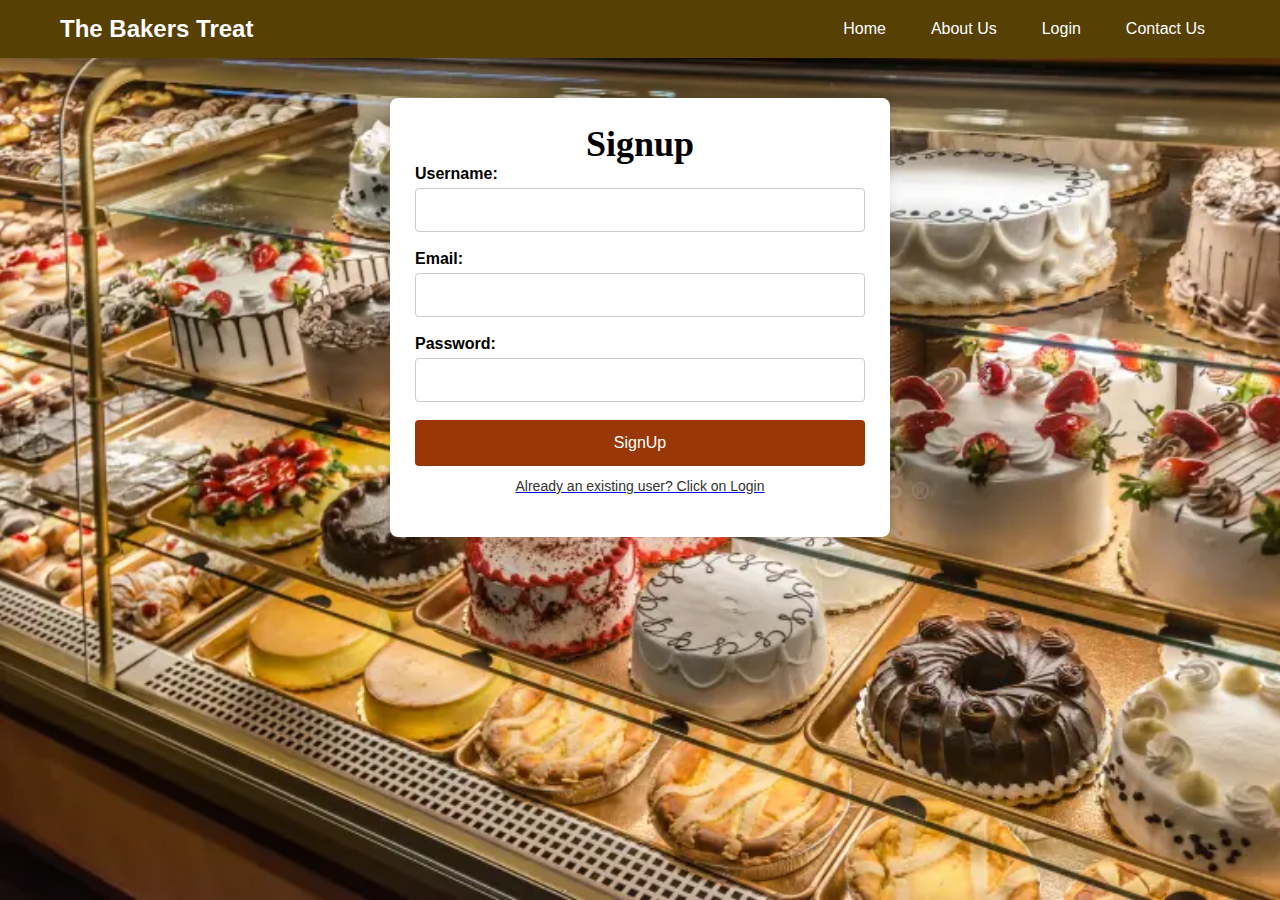
<file: index.html>
<!DOCTYPE html>
<html lang="en">
  <head>
    <meta charset="UTF-8" />
    <meta name="viewport" content="width=device-width, initial-scale=1.0" />
    <title>The Bakers Treat</title>
    <link rel="stylesheet" href="styles.css" />
  </head>
  <body>
    <header>
      <nav class="menu-bar">
        <div class="logo">
          <a href="home.html">The Bakers Treat</a>
        </div>
        <ul class="menu-list">
          <li><a href="home.html">Home</a></li>
          <li><a href="aboutus.html">About Us</a></li>
          <li><a href="login.html">Login</a></li>
          <li><a href="contactus.html">Contact Us</a></li>
        </ul>
      </nav>
    </header>

    <div class="container">
      <h1>Signup</h1>

      <form id="signupForm">
        <div class="form-group">
          <label for="username">Username:</label>
          <input type="text" id="username" name="username" required />
        </div>
        <div class="form-group">
          <label for="email">Email:</label>
          <input type="email" id="email" name="email" required />
        </div>
        <div class="form-group">
          <label for="password">Password:</label>
          <input type="password" id="password" name="password" required />
        </div>
        <div class="form-group">
          <button type="submit">SignUp</button>
          <a href="login.html"
            ><p>Already an existing user? Click on Login</p></a
          >
        </div>
      </form>

      <p id="signupMessage"></p>
    </div>

    <script src="script.js"></script>
  </body>
</html>
</file>
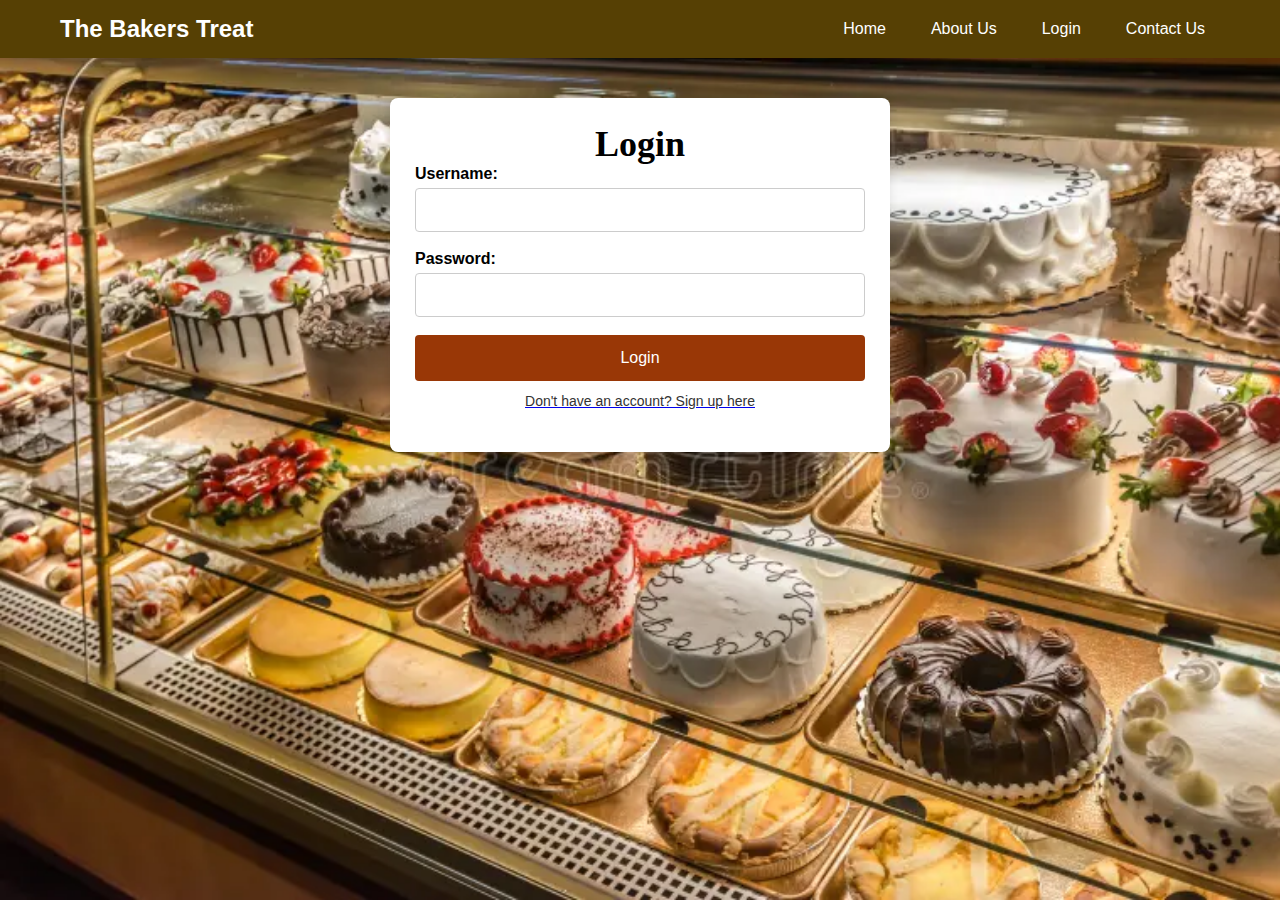
<file: login.html>
<!DOCTYPE html>
<html lang="en">
  <head>
    <meta charset="UTF-8" />
    <meta name="viewport" content="width=device-width, initial-scale=1.0" />
    <title>Login | The Bakers Treat</title>
    <link rel="stylesheet" href="styles.css" />
  </head>
  <body>
    <header>
      <nav class="menu-bar">
        <div class="logo">
          <a href="home.html">The Bakers Treat</a>
        </div>
        <ul class="menu-list">
          <li><a href="home.html">Home</a></li>
          <li><a href="aboutus.html">About Us</a></li>
          <li><a href="login.html">Login</a></li>
          <li><a href="contactus.html">Contact Us</a></li>
        </ul>
      </nav>
    </header>

    <div class="container">
      <h1>Login</h1>

      <form id="loginForm">
        <div class="form-group">
          <label for="loginUsername">Username:</label>
          <input type="text" id="loginUsername" required />
        </div>
        <div class="form-group">
          <label for="loginPassword">Password:</label>
          <input type="password" id="loginPassword" required />
        </div>
        <div class="form-group">
          <button type="submit">Login</button>
          <a href="index.html"><p>Don't have an account? Sign up here</p></a>
        </div>
      </form>

      <p id="loginMessage"></p>
    </div>

    <script src="script.js"></script>
  </body>
</html>
</file>
<file: styles.css>
* {
  box-sizing: border-box;
  margin: 0;
  padding: 0;
}

body {
  font-family: Arial, sans-serif;
  background-image: url("./assets/italian-bakery-28379528.webp");
  background-size: cover;
  background-repeat: no-repeat;
  background-attachment: fixed;
}

header {
  background-color: #564004;
  padding: 15px 0;
  color: white;
}

.menu-bar {
  display: flex;
  flex-wrap: wrap;
  justify-content: space-between;
  align-items: center;
  max-width: 1200px;
  margin: 0 auto;
  padding: 0 20px;
}

.logo a {
  font-size: 24px;
  font-weight: bold;
  text-decoration: none;
  color: #ffffff;
}

.menu-list {
  list-style-type: none;
  display: flex;
  flex-wrap: wrap;
  gap: 15px;
}

.menu-list li a {
  text-decoration: none;
  color: #ffffff;
  padding: 10px 15px;
  border-radius: 5px;
  transition: background-color 0.3s ease;
}

.menu-list li a:hover,
.menu-list li a.active {
  background-color: #333;
}

.container {
  max-width: 500px;
  margin: 40px auto;
  background-color: #ffffff;
  padding: 25px;
  border-radius: 8px;
  box-shadow: 0 0 10px rgba(12, 12, 12, 0.1);
}

h1 {
  font-size: 36px;
  font-family: "Lucida Handwriting", cursive;
  text-align: center;
  animation: colorChange 4s infinite;
}

@keyframes colorChange {
  0%,
  100% {
    color: #b37400;
  }
  50% {
    color: #fd0808;
  }
}

.form-group {
  margin-bottom: 18px;
}

label {
  display: block;
  margin-bottom: 5px;
  font-weight: bold;
}

input[type="text"],
input[type="email"],
input[type="password"] {
  width: 100%;
  padding: 12px;
  font-size: 16px;
  border-radius: 4px;
  border: 1px solid #ccc;
}

button {
  width: 100%;
  padding: 14px;
  background-color: #993706;
  color: white;
  font-size: 16px;
  border: none;
  border-radius: 4px;
  cursor: pointer;
}

button:hover {
  background-color: #b37400;
}

a p {
  margin-top: 12px;
  text-align: center;
  font-size: 14px;
  color: #333;
}

#signupMessage {
  text-align: center;
  margin-top: 10px;
  color: red;
}

/* Responsive styles */
@media (max-width: 768px) {
  .menu-bar {
    flex-direction: column;
    align-items: flex-start;
  }

  .menu-list {
    flex-direction: column;
    width: 100%;
    padding-left: 0;
    margin-top: 10px;
  }

  .menu-list li a {
    display: block;
    width: 100%;
  }

  .container {
    margin: 20px;
  }
}
</file>
